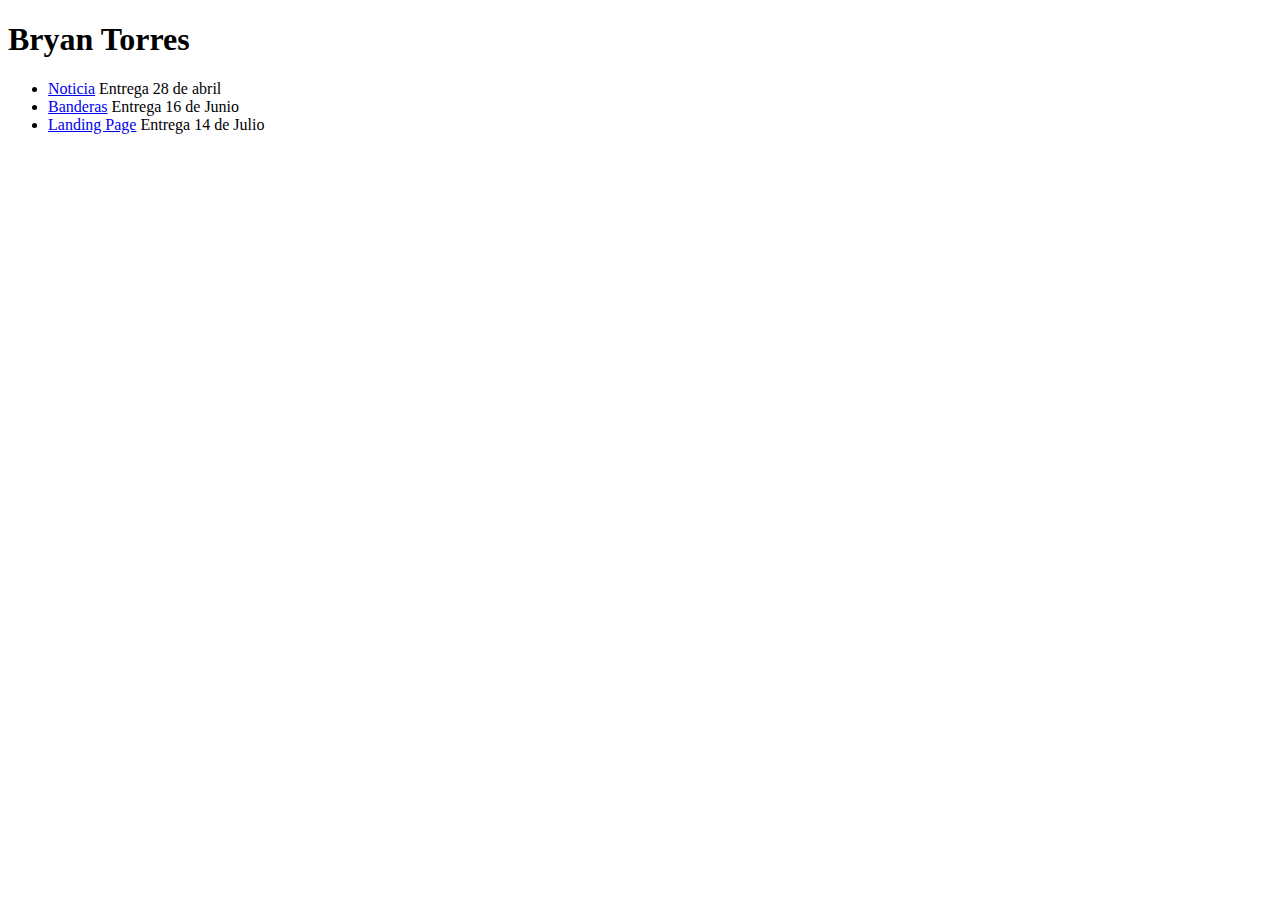
<file: index.html>
<!DOCTYPE html>
<html lang="en">
<head>
    <meta charset="UTF-8">
    <meta http-equiv="X-UA-Compatible" content="IE=edge">
    <meta name="viewport" content="width=device-width, initial-scale=1.0">
    <title>Portafolio: Bryan Torres Huerta</title>

</head>
<body>
<h1>Bryan Torres</h1>
<ul>
<li><a href="noticia/index.html">Noticia</a> Entrega 28 de abril </li>
<li><a href="Banderas/index.html">Banderas</a> Entrega 16 de Junio </li>
<li><a href="landing_page/index.html">Landing Page</a> Entrega 14 de Julio </li>
</body>
</html>
</file>
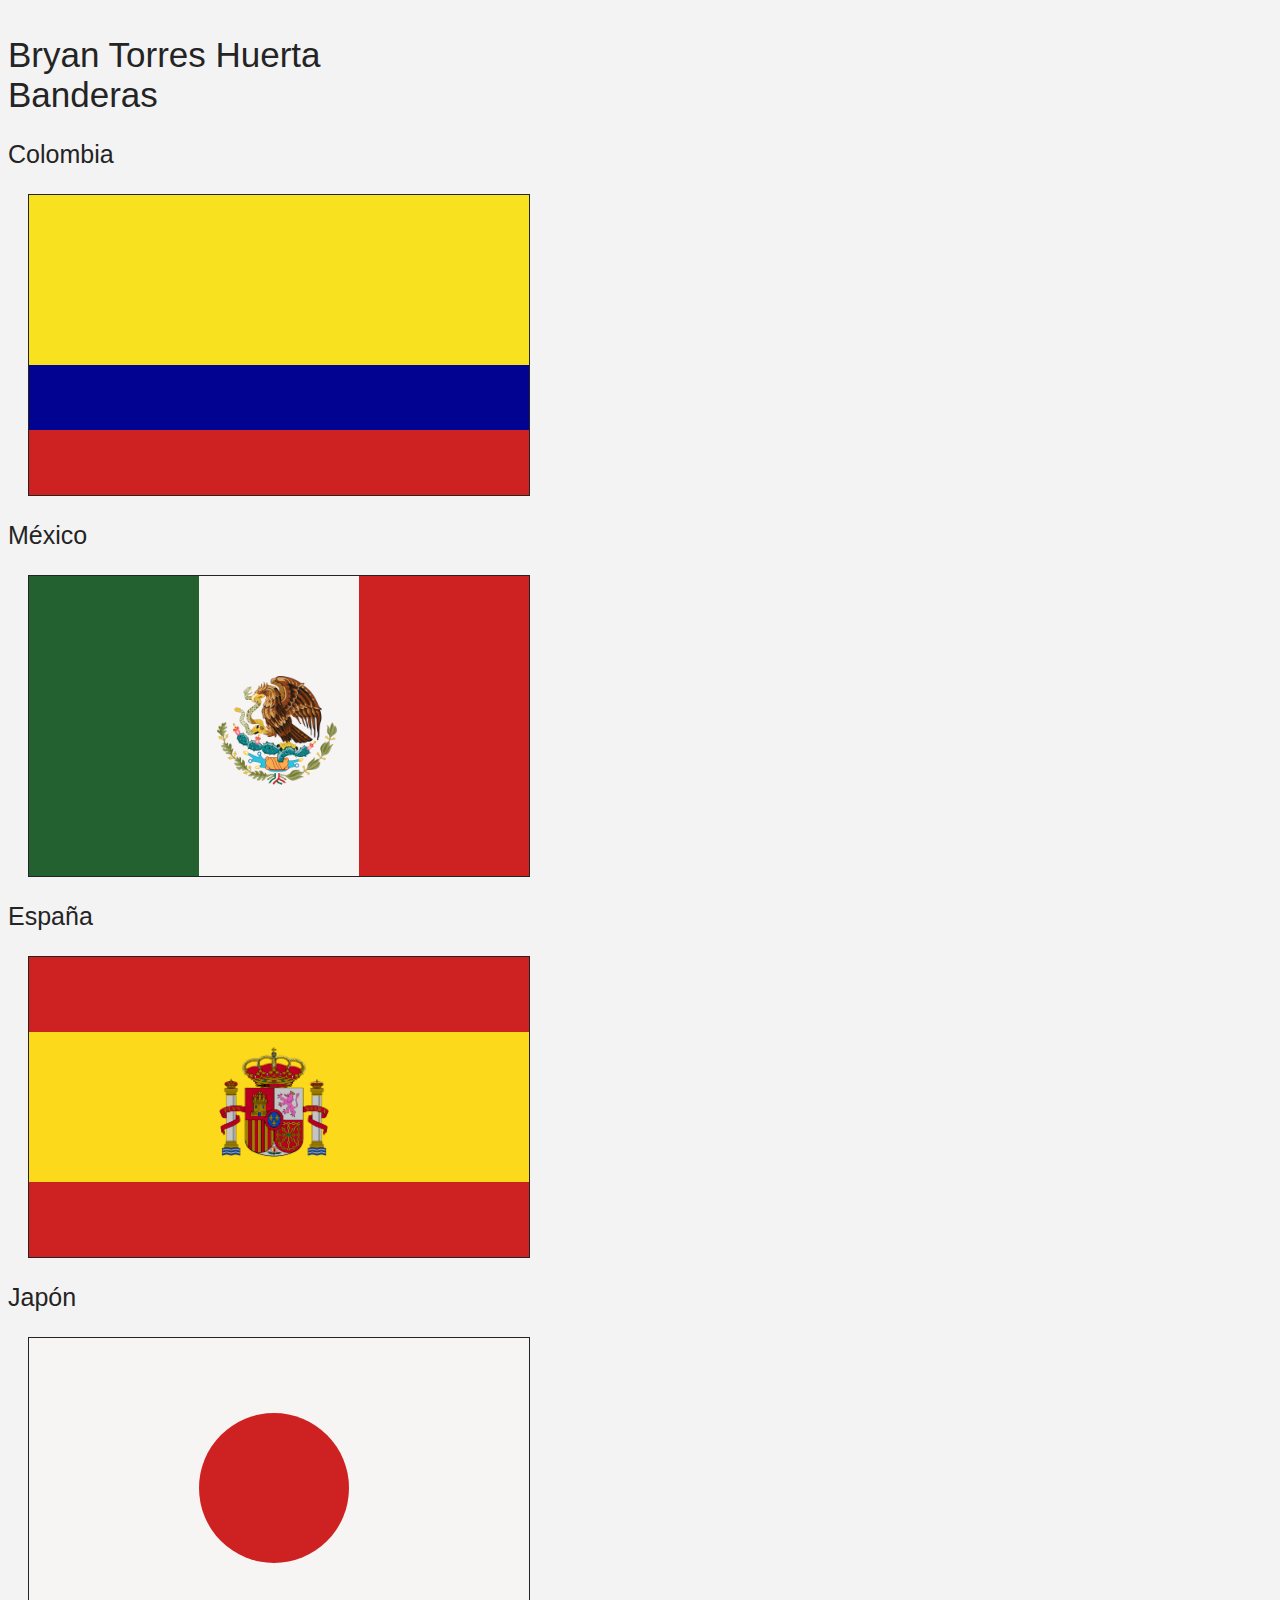
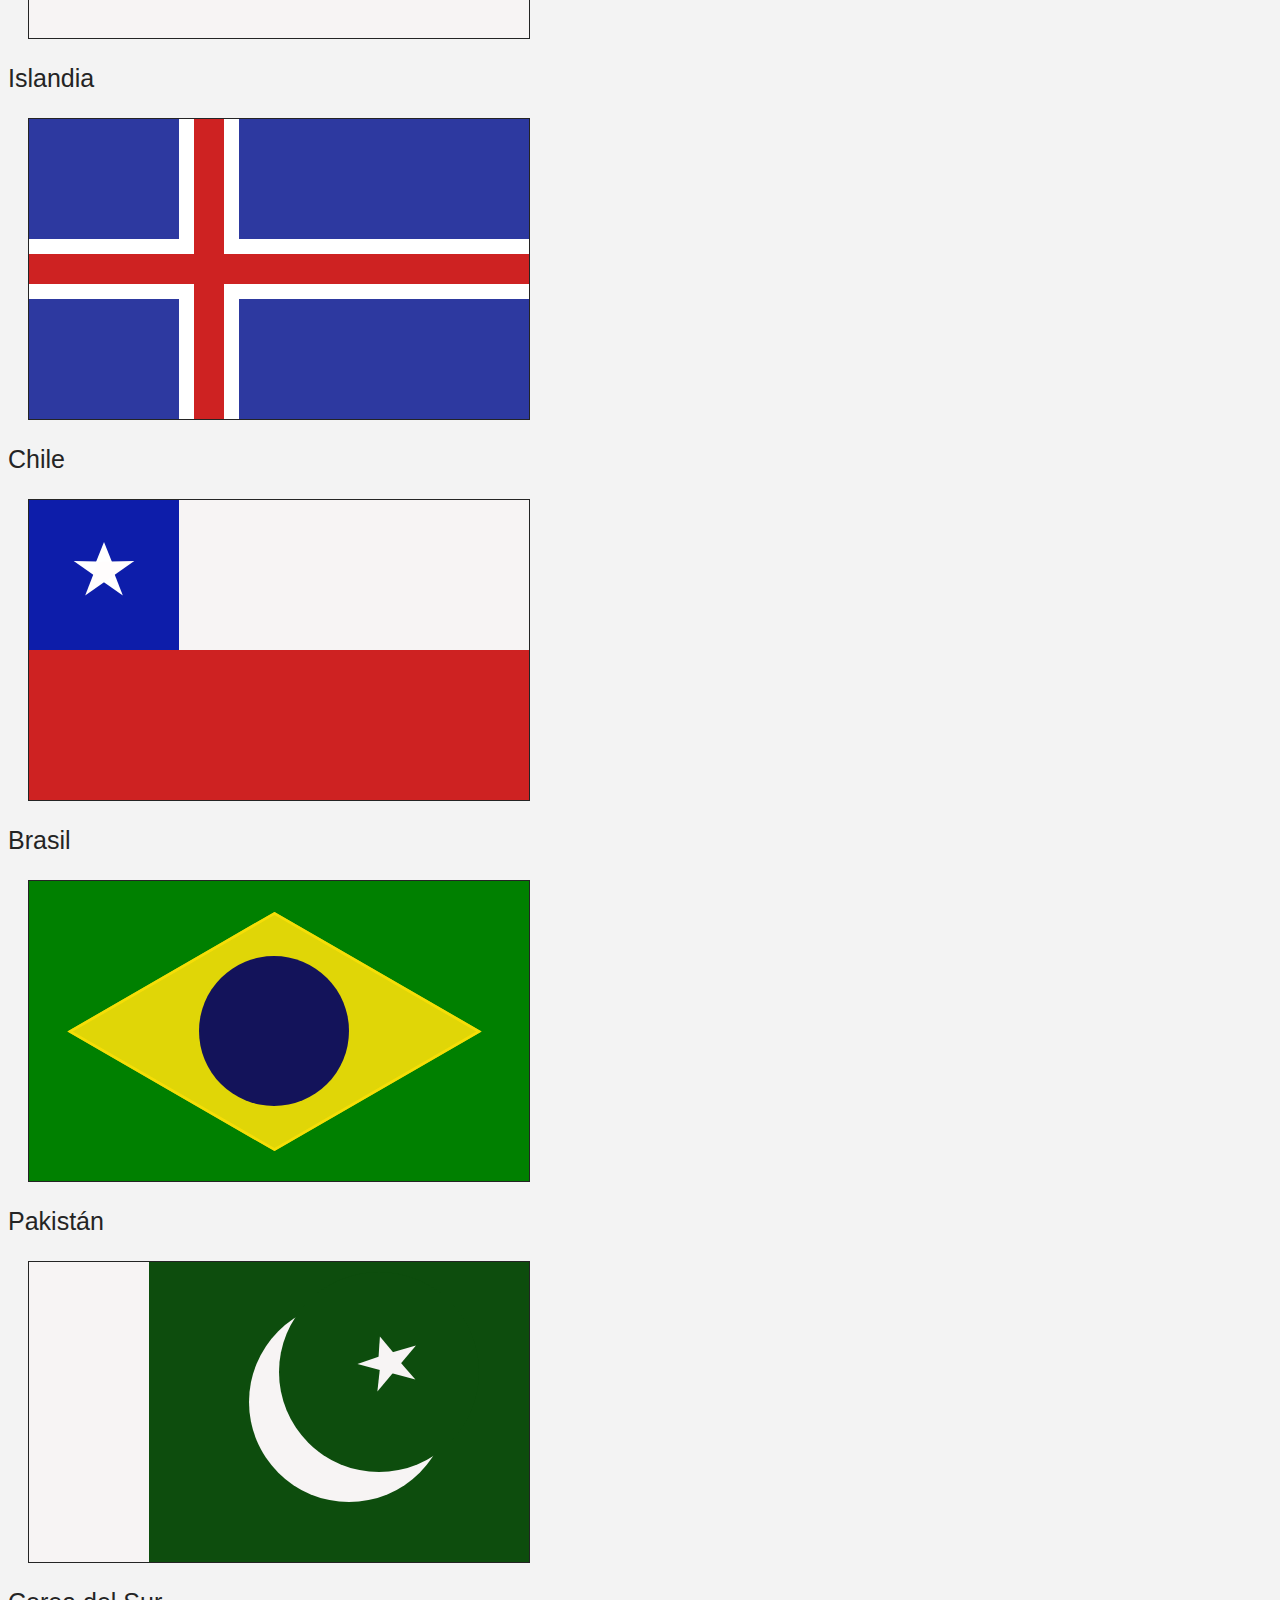
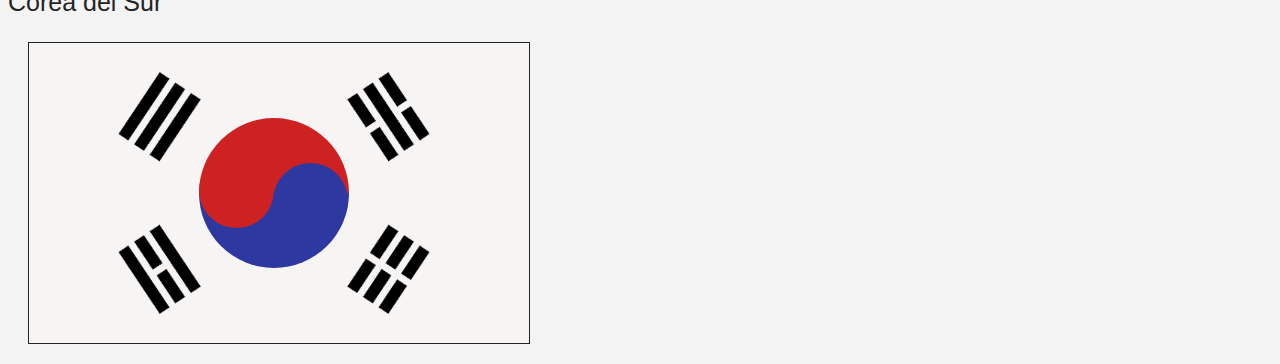
<file: Banderas/index.html>
<!DOCTYPE html>
<html lang="en">
<head>
    <meta charset="UTF-8">
    <meta http-equiv="X-UA-Compatible" content="IE=edge">
    <meta name="viewport" content="width=device-width, initial-scale=1.0">
    <title>Posicionamiento</title>
    <link rel="stylesheet" href="assets/css/estilos.css">
</head>
<body>
<p class="nombre_alumno"> Bryan Torres Huerta</p>  
<p class="titulo">Banderas</p>

<p class="nombre_pais">Colombia</p>
<div class="bandera"> 
<div class="colombia1"></div>
<div class="colombia2"></div>
<div class="colombia3"></div>
</div>

<p class="nombre_pais">México</p>
<div class="bandera">
<div class="mexico1"></div>
<div class="mexico2"><img class="escudo_mexico" src="assets/img/escudo_mexico.png" alt="escudo_mexico"></div>
<div class="mexico3"></div>
</div>

<p class="nombre_pais">España</p>
<div class="bandera">
<div class="espana1"></div>
<div class="espana2"> <img class="escudo_espana" src="assets/img/escudo_espana.png" alt="escudo_espana"></div>
<div class="espana3"></div>  
</div>

<p class="nombre_pais">Japón</p>
<div class="bandera">
<div class="japon1"></div>
</div>

<p class="nombre_pais">Islandia</p>
<div class="bandera">
<div class="islandia1"></div>
<div class="islandia2"></div>
<div class="islandia3"></div>
<div class="islandia4"></div>
<div class="islandia5"></div>
</div>

<p class="nombre_pais">Chile</p>
<div class="bandera">
<div class="chile1"></div>
<div class="chile2"></div>
<div class="chile3"></div>
<div class="chile4"></div>
<div class="chile5"></div>
</div>

<p class="nombre_pais">Brasil</p>
<div class="bandera">
<div class="brasil1"></div>
<div class="brasil2"></div>
<div class="brasil3"></div>
</div>

<P class="nombre_pais">Pakistán</P>
<div class="bandera">
<div class="pakistan1"></div>
<div class="pakistan2"></div>
<div class="pakistan3"></div> 
<div class="pakistan4"></div>
<div class="pakistan5"></div>
<div class="pakistan6"></div>
<div class="pakistan7"></div>
</div>

<p class="nombre_pais">Corea del Sur</p>
<div class="bandera">
<div class="corea1"><img class="trigrama" src="assets/img/trigrama_corea.png" alt="trigrama"></div>
<div class="corea2"></div>
<div class="corea3"></div> 
<div class="corea4"></div>
<div class="corea5"></div>
</div>


</body>
</html>
</file>
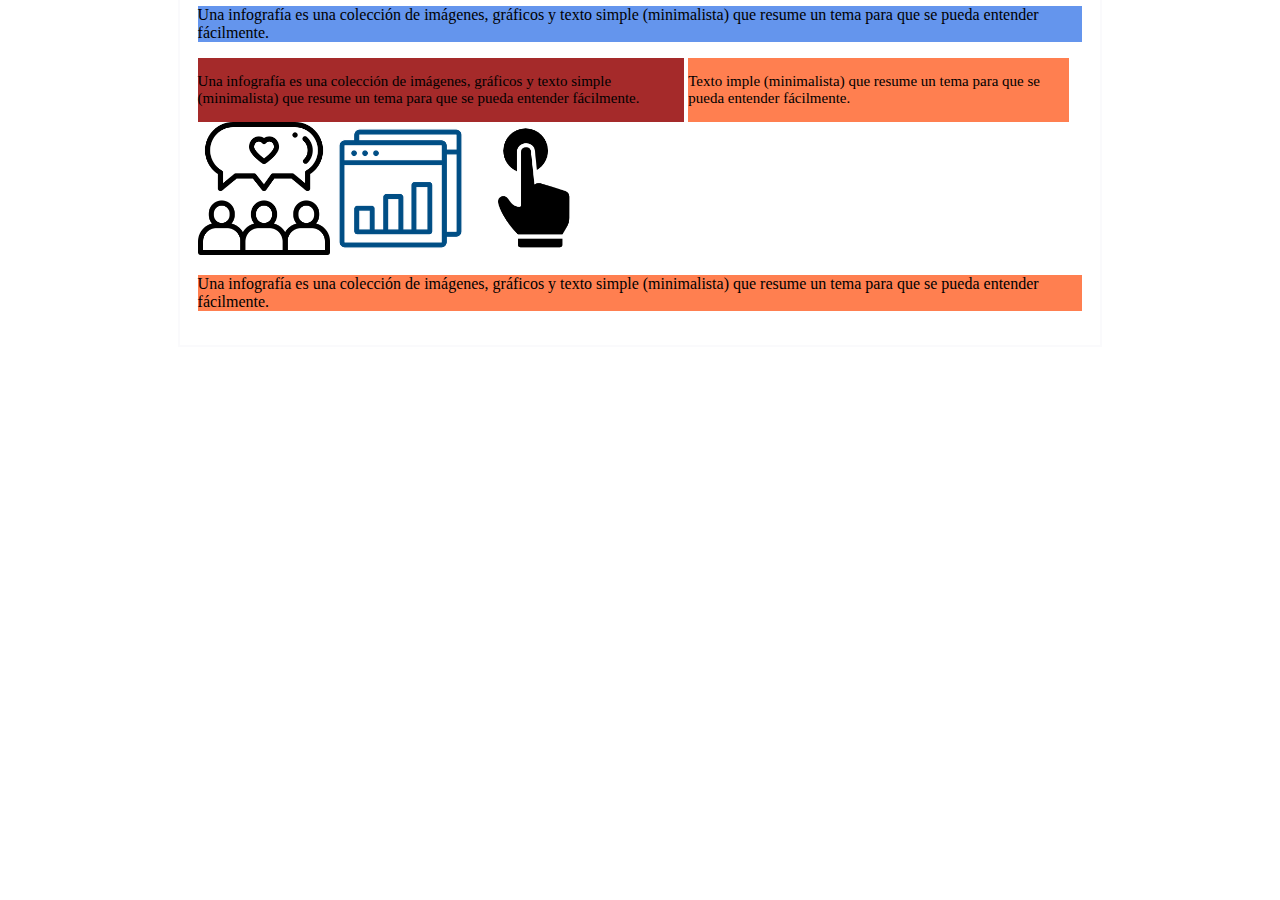
<file: elementos_block-inline/index.html>
<!DOCTYPE html>
<html lang="en">
<head>
    <meta charset="UTF-8">
    <meta http-equiv="X-UA-Compatible" content="IE=edge">
    <meta name="viewport" content="width=device-width, initial-scale=1.0">
    <title>Elementos Block/Inline</title>
    <link rel="stylesheet" href="assets/css/estilos.css">
</head>
<body>
    <div class="envoltorio_principal">

    <p class="contenedor_00"> Una infografía es una colección de imágenes, gráficos y
        texto simple (minimalista) que resume un tema para que se pueda entender fácilmente.</p>

    <div class="contenedor_01"> 
    <p> Una infografía es una colección de imágenes, gráficos y
        texto simple (minimalista) que resume un tema para que se pueda entender fácilmente.</p></div>
   
   <div class="contenedor_02"> <p>Texto 
       imple (minimalista) que resume un tema para que se pueda entender fácilmente.</p></div>

    
    <img src="assets/img/icono 1.png" alt="icono_1"> 
    <img src="assets/img/icono 2.png" alt="icono_2">
    <img src="assets/img/icono 3.png" alt="icono_3">

    <p class="parrafo_final"> Una infografía es una colección de imágenes, gráficos y
        texto simple (minimalista) que resume un tema para que se pueda entender fácilmente.</p></div>

</body>
</html>
</file>
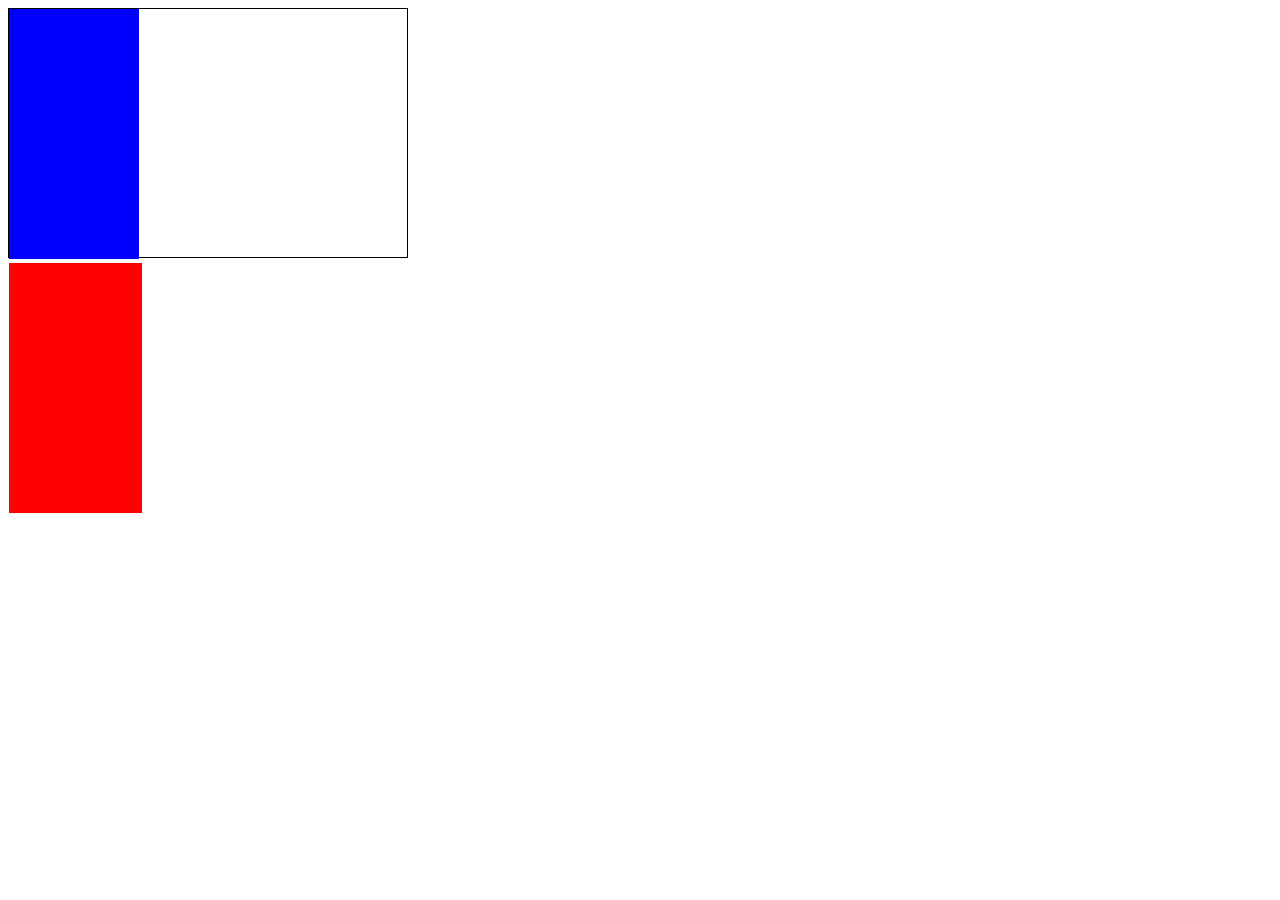
<file: posicionamiento/index.html>
<!DOCTYPE html>
<html lang="en">

<head>
    <meta charset="UTF-8">
    <meta http-equiv="X-UA-Compatible" content="IE=edge">
    <meta name="viewport" content="width=device-width, initial-scale=1.0">
    <title>Posicionamiento</title>
    <link rel="stylesheet" href="assets/css/estilos.css">
</head>

<body>
    <!-- <div class="envoltorio">
        <div class="cont_01">1</div>
        <div class="cont_02">2</div>
        <div class="cont_03">3</div>
        <div class="cont_04">4</div>
    </div> -->

<div class="bandera">
<div class="azul"></div>
<div class="blanco"></div>
<div class="rojo"></div>
</div>
</body>

</html>
</file>
<file: Banderas/assets/css/estilos.css>
body{
background-color: rgb(243, 243, 243);

}
.nombre_alumno{
color: rgb(36, 36, 36);
font-size: 35px;
font-family: 'Franklin Gothic Medium', 'Arial Narrow', Arial, sans-serif;
margin-bottom: 0px;
}
.titulo{
color: rgb(36, 36, 36);
font-size: 35px;
font-family: 'Franklin Gothic regular', 'Arial Narrow', Arial, sans-serif ;
margin: 0px;
}
.nombre_pais{
color: rgb(36, 36, 36);
font-size: 25px;
font-family: 'Franklin Gothic regular', 'Arial Narrow', Arial, sans-serif
}
.bandera {
    background-color: rgb(247, 244, 244);
    width: 500px;
    height: 300px;
    margin: 20px;
    border: 1px solid rgb(36, 36, 36);
    position: relative;
}
.colombia1{
    background-color: rgba(247, 223, 8, 0.904);
    height: 170px;

}
.colombia2{
    background-color: rgb(3, 3, 145);
    height: 65px;
}
.colombia3{
    background-color: rgb(206, 34, 34);
    height: 65px;
}
.mexico1{
    background-color: rgb(35, 97, 49);
    width: 170px;
    height: 100%;
    float: left;
}
.escudo_mexico{
  width: 120px;  
}
.mexico2{
    background-color: rgb(247, 244, 244);
    width: 142px;
    height: 200px;
    float: left;
    padding-left: 18px;
    padding-top: 100px;

}
.mexico3{
    background-color: rgb(206, 34, 34);
    width: 170px;
    height: 100%; 
    float: left; 
}
.espana1{
background-color: rgb(206, 34, 34);
height: 75px;
}
.espana2{
background-color: rgba(252, 214, 4, 0.904);
height: 135px;
width: 310px;
padding-left: 190px;
padding-top: 15px;
}
.escudo_espana{
width: 110px;  
}
.espana3{
background-color: rgb(206, 34, 34);
height: 75px;
}
.japon1{
background-color: rgb(206, 34, 34) ;
border-radius: 50%;
width: 150px;
height: 150px;
position: absolute;
left: 170px;
top: 75px;

}
.islandia1{
background-color: rgb(45, 57, 160);
width: 500px;
height: 300px;
position: absolute;
}
.islandia2{
background-color: white;
width: 500px;
height: 60px;   
position: absolute;
left: 0px;
top: 120px;
}
.islandia3{
background-color: white;
height: 300px;
width: 60px;
position: absolute;
left: 150px;
}
.islandia4{
background-color: rgb(206, 34, 34);
width: 500px;
height: 30px;
position: absolute;
top: 135px;
}
.islandia5{
background-color: rgb(206, 34, 34);
height: 300px;
width: 30px;
position: absolute;
left: 165px;
}
.chile1{
background-color: rgb(13, 29, 170);
height: 150px;
width: 150px;
}
.chile2{
background-color: rgb(206, 34, 34);    
height: 150px;
width: 500px;
}
.chile3{
margin: 50px 0;
position: absolute;
display: block;
color: rgb(255, 255, 255);
width: 0px;
height: 0px;
border-right: 30px solid transparent;
border-bottom: 20px solid rgb(255, 255, 255);
border-left: 30px solid transparent;
transform: rotate(35deg);
top: 10px;
left: 45px;
}
.chile4{
position: absolute;
border-bottom: 20px solid rgb(255, 255, 255);
border-left: 8px solid transparent;
border-right: 8px solid transparent;
height: 0;
width: 0;
top: 42px;
left: 67px;
display: block;
content: '';
transform: rotate(0deg);  
}
.chile5{
position: absolute;
width: 20%;
display: block;
color: rgb(250, 249, 249);
top: 60px;
left: 45px;
width: 0px;
height: 0px;
border-right: 30px solid transparent;
border-bottom: 20px solid rgb(255, 253, 253);
border-left: 30px solid transparent;
transform: rotate(-35deg);
content: '';
}
.brasil1{
background-color: green;
height: 300px;
width: 500px;
position: absolute;
}
.brasil2{
width: 225px; 
height: 225px; 
border: 3px solid rgba(247, 223, 8, 0.904); 
background: rgba(247, 223, 8, 0.904);
-webkit-transform: rotate(135deg) skew(15deg, 15deg);
-moz-transform: rotate(135deg) skew(15deg, 15deg);
-ms-transform: rotate(135deg) skew(15deg, 15deg);
-o-transform: rotate(135deg) skew(15deg, 15deg);
transform: rotate(135deg) skew(15deg, 15deg);
position: absolute;
left: 130px;
top: 35px;
}
.brasil3{
background-color: rgb(19, 19, 90);
border-radius: 50%;
width: 150px;
height: 150px;
position: absolute;
left: 170px ;
top: 75px;
}
.pakistan1{
background-color: rgb(13, 77, 13) ;
height:300px;
width: 500px;
position: absolute;
}
.pakistan2{
background-color: rgb(247, 244, 244);
border-radius: 50%;
width: 200px;
height: 200px;
position: absolute;
left: 220px ;
top: 40px;
}
.pakistan3{
background-color: rgb(13, 77, 13);
border-radius: 50%;
width: 200px;
height: 200px;
position: absolute;
left: 250px ;
top: 10px;
}
.pakistan4{
background-color: rgb(247, 244, 244);
height: 300px;
width: 120px;
position: absolute;
}
.pakistan5{
margin: 50px 0;
position: absolute;
display: block;
color: rgb(247, 244, 244);
width: 0px;
height: 0px;
border-right: 30px solid transparent;
border-bottom: 20px solid rgb(247, 244, 244);
border-left: 30px solid transparent;
transform: rotate(15deg);
top: 40px;
left: 330px;
}
.pakistan6{
position: absolute;
border-bottom: 20px solid rgb(247, 244, 244);
border-left: 8px solid transparent;
border-right: 8px solid transparent;
height: 0;
width: 0;
top: 74px;
left: 346px;
display: block;
content: '';
transform: rotate(-18deg);
}
.pakistan7{
position: absolute;
width: 20%;
display: block;
color: rgb(247, 244, 244);
top: 90px;
left: 330px;
width: 0px;
height: 0px;
border-right: 30px solid transparent;
border-bottom: 20px solid rgb(247, 244, 244);
border-left: 30px solid transparent;
transform: rotate(-50deg);
content: '';   
}
.corea1{
background-color: rgb(247, 244, 244);
width: 500px;
height: 300px;
}
.trigrama{
width: 90%;
position: absolute;
left: 20px;
}
.corea2{
width: 150px; 
height: 75px; 
background: rgb(206, 34, 34);
-moz-border-radius: 100px 100px 0 0;
-webkit-border-radius: 100px 100px 0 0;
border-radius: 100px 100px 0 0;
position: absolute;
left: 170px;
top: 75px;
}
.corea3{
width: 150px; 
height: 75px; 
background: rgb(45, 57, 160);
-moz-border-radius: 100px 100px 0 0;
-webkit-border-radius: 100px 100px 0 0;
border-radius: 100px 100px 0 0;
position: absolute;
transform: rotate(180deg);
left: 170px;
top: 150px;
}
.corea4{
background-color: rgb(206, 34, 34) ;
border-radius: 50%;
width: 75px;
height: 75px;
position: absolute;
left: 170px;
top: 110px;
}
.corea5{
background-color: rgb(45, 57, 160);
border-radius: 50%;
width: 75px;
height: 75px;
position: absolute;
left: 244px;
top: 120px;
}
</file>
<file: elementos_block-inline/assets/css/estilos.css>
.contenedor_00{
    
background-color: cornflowerblue;
}


.contenedor_01 {
font-size: 15px ;
width: 55%;
background-color: brown;
display: inline-block;
}

.contenedor_02 {
font-size: 15px;
width: 43%; 
background-color: coral;
display: inline-block;

}

img{
width: 15%;
    
}

.envoltorio_principal{
    width: 70%;
    padding: 18px;
    padding-top: 20px;
    border: 2px solid rgb(250, 250, 252);
    margin-right: auto;
    margin-bottom: 0px;
    margin-left: auto;
    margin-top: -40px;}


    .parrafo_final {
        background-color: coral;
        display: inline-block;}
</file>
<file: posicionamiento/assets/css/estilos.css>
div {
 border: 1px black solid;   
 padding: 3px;
 box-sizing: border-box;
}

.envoltorio{
    background-color: moccasin;
padding: 20px;
margin: 0px auto; 
width: 80%;
position: relative;
}

.envoltorio div{
width: 200px;
 height: 200px;
 display: inline-block;

}

.cont_01 {
    background-color: black;
}

.cont_02 {
    background-color: blue;
    position: ;
    top: 60px;
    left: 110px;
}

.cont_03 {
    background-color: yellow;
}

.cont_04 {
    background-color: yellow;
    width: 600px !important;
    display: block !important; 
    
}

.bandera{
    width: 400px;
    height: 250px;
    padding: 0px !important;
}

.bandera div{
    padding: 0px !important;
    margin: 0px !important;
    border: none;
    box-sizing: border-box;
}
.azul{
    background-color: blue;
    display: inline-block;
width: 130px;
height: 250px;
}

.rojo{
    background-color: red;
    display: inline-block;
width: 133px;
height: 250px;
}

.white{
    background-color: white;
    display: inline-block;
    width: 130px;
    height: 250px;
}
</file>
